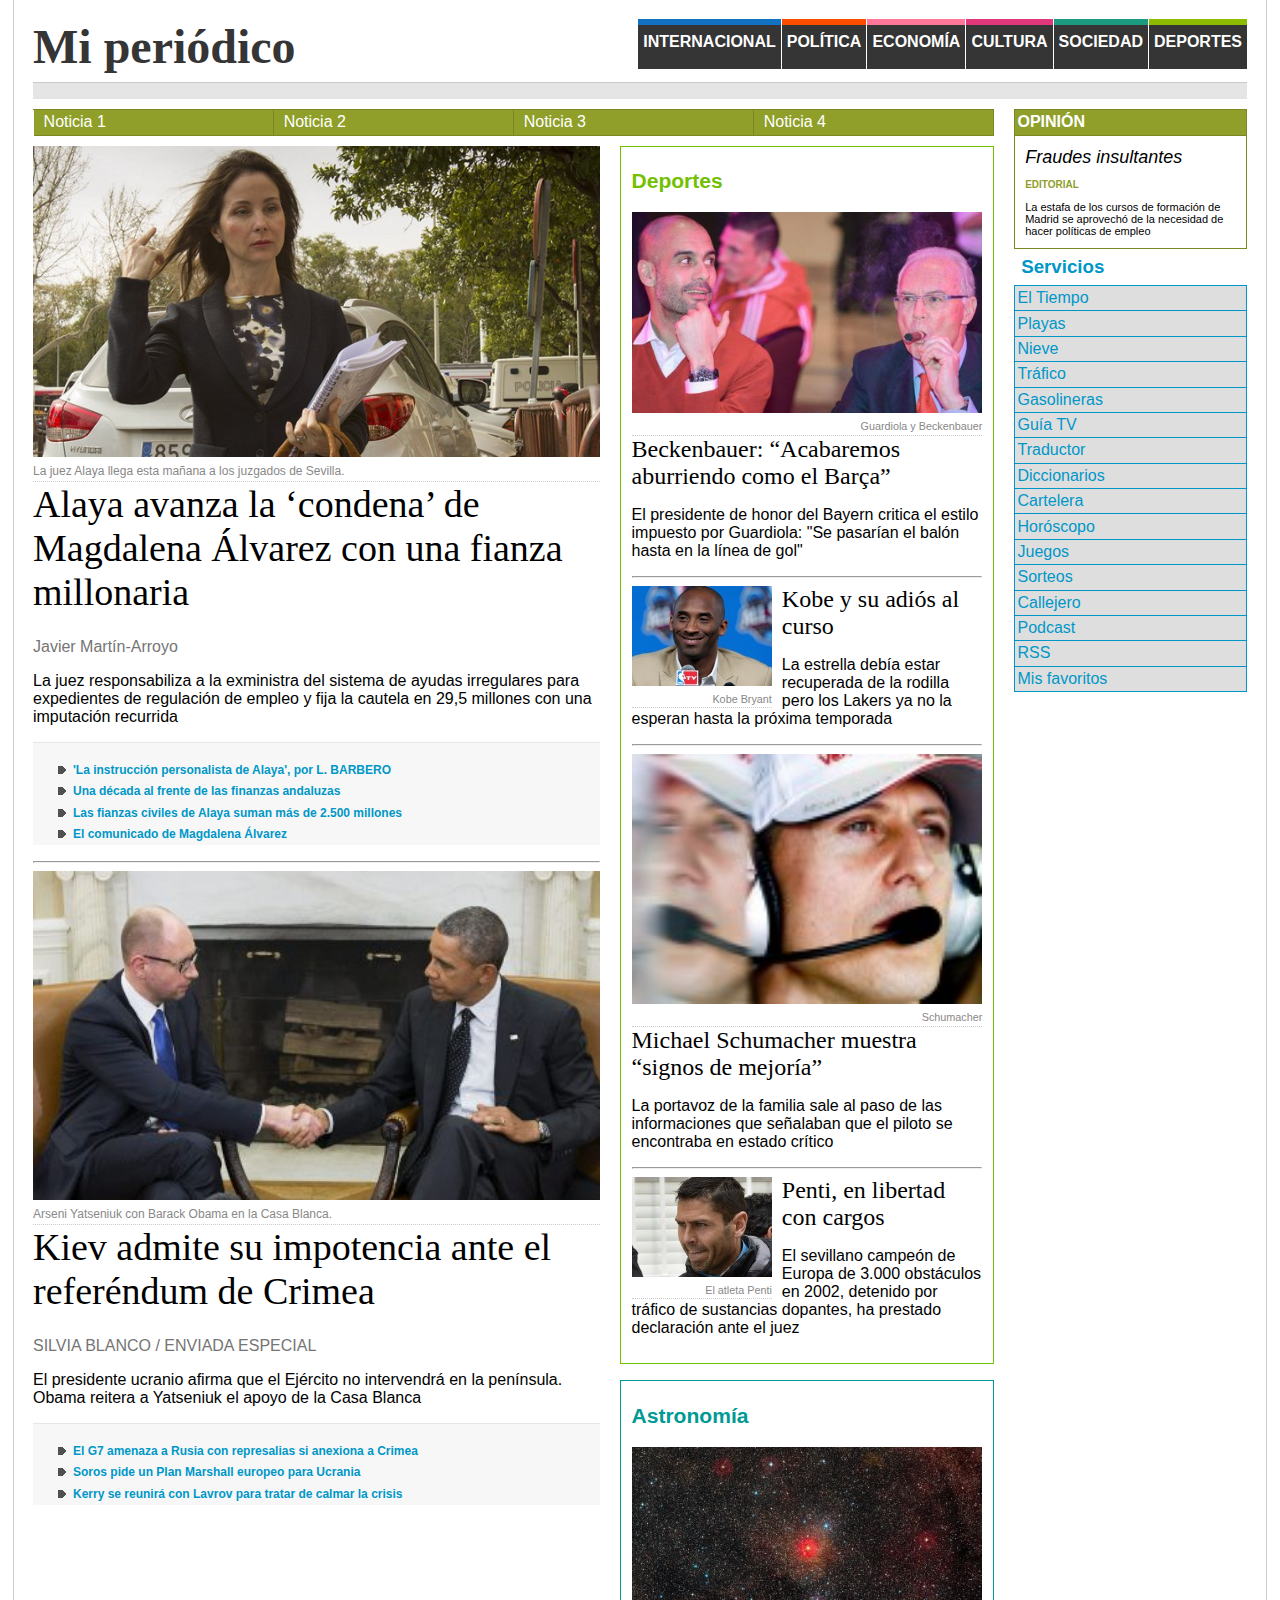
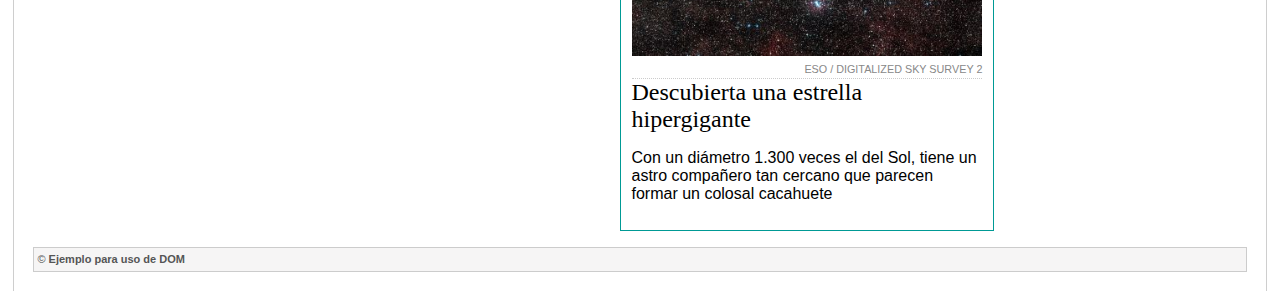
<file: Ejercicio 1 y 2/Ejercicio 1/layout.html>
<!DOCTYPE HTML>
<html>
  <head>
    <meta charset="utf-8">
    <link rel="stylesheet" type="text/css" href="css/layout.css"/>
    <link rel="stylesheet" type="text/css" href="css/menus.css"/>
    <link rel="stylesheet" type="text/css" href="css/ejercicios.css"/>
    <title>Ejemplo uso de DOM</title>      
  </head>
  <body>
    <header>
      <div class="logo">
        <h1><a href="http://elpais.com/" title="Página inicio">Mi periódico</a></h1>
      </div>
      <nav>
        <ul>
          <li><a class="internacional" href="#">Internacional </a></li>
          <li><a class="politica" href="#">Política </a></li>
          <li><a class="economia" href="#">Economía </a></li>
          <li><a class="culturas" href="#">Cultura </a></li>
          <li><a class="sociedad" href="#">Sociedad </a></li>
          <li><a class="deportes" href="#">Deportes </a></li>
        </ul>
      </nav>
    </header>
    <div id="container">
      <main>
          <section id="UHora">
            <nav class="MenuHorizontal" id="MenuH1">
              <ul>
                <li><a href="#">Noticia 1</a></li>
                <li><a href="#">Noticia 2</a></li>
                <li><a href="#">Noticia 3</a></li>
                <li><a href="#">Noticia 4</a></li>
                </ul>                
            </nav>
          </section>

          <section id="MainContent">
            <article>

              <figure>
                <a href="#"><img alt="Ayala" src="images/ayala.jpg"></a>
                <figcaption>La juez Alaya llega esta mañana a los juzgados de Sevilla.</figcaption>
              </figure> 

              <h2 class="destacado"><a href="#" title="Ver noticia">Alaya avanza la ‘condena’ de Magdalena Álvarez con una fianza millonaria</a></h2>

              <div class="author">
                <a href="#" title="Ver todas las noticias de Javier Martín-Arroyo">Javier Martín-Arroyo</a>  
              </div>

              <summary>
                <p>La juez responsabiliza a la exministra del sistema de ayudas irregulares para expedientes de regulación de empleo y fija la cautela en 29,5 millones con una imputación recurrida</p>
              </summary>

              <div class="OtherNews">
                <ul>
                  <li><a href="#"><strong>'La instrucción personalista de Alaya', por L. BARBERO</strong> </a></li>
                  <li><a href="#"><strong>Una década al frente de las finanzas andaluzas</strong> </a></li>
                  <li><a href="#"><strong>Las fianzas civiles de Alaya suman más de 2.500 millones</strong> </a></li>
                  <li><a href="#"><strong>El comunicado de Magdalena Álvarez</strong> </a></li>
                </ul>
              </div>
            </article>

            <hr/>

            <article>
              <figure>
                <a href="#"><img src="images/obama.jpg"></a>
                <figcaption>Arseni Yatseniuk con Barack Obama en la Casa Blanca.</figcaption>
              </figure> 

              <h2 class="destacado"><a href="#" title="Ver noticia">Kiev admite su impotencia ante el referéndum de Crimea</a></h2>

              <div class="author">
                <a href="#" title="Ver todas las noticias de Javier Martín-Arroyo">SILVIA BLANCO / ENVIADA ESPECIAL</a>  
              </div>

              <summary>
                <p>El presidente ucranio afirma que el Ejército no intervendrá en la península. Obama reitera a Yatseniuk el apoyo de la Casa Blanca</p>
              </summary>

              <div class="OtherNews">
                <ul>
                  <li><a href="#"><strong>El G7 amenaza a Rusia con represalias si anexiona a Crimea</strong> </a></li>
                  <li><a href="#"><strong>Soros pide un Plan Marshall europeo para Ucrania</strong> </a></li>
                  <li><a href="#"><strong>Kerry se reunirá con Lavrov para tratar de calmar la crisis</strong> </a></li>
                </ul>
              </div>
            </article>
          </section>

          <section id="ExtraCategorias">
            <section id="deportes">
              <h3><a href="#"><strong>Deportes</strong></a></h3>
              <article>
                <figure>
                  <a href="#"><img src="images/guardiola.jpg"></a>
                  <figcaption>Guardiola y Beckenbauer</figcaption>
                </figure> 
                <h2 class="destacado"><a href="#" title="Ver noticia">Beckenbauer: “Acabaremos aburriendo como el Barça”</a></h2>
                <summary>
                  <p>El presidente de honor del Bayern critica el estilo impuesto por Guardiola: "Se pasarían el balón hasta en la línea de gol"</p>
                </summary>
              </article>
              <hr/>
              <article class="OtherArticle">
                <figure>
                  <a href="#"><img src="images/kobe.jpg"></a>
                  <figcaption>Kobe Bryant</figcaption>
                </figure> 
                <h2 class="destacado"><a href="#" title="Ver noticia">Kobe y su adiós al curso</a></h2>
                <summary>
                  <p>La estrella debía estar recuperada de la rodilla pero los Lakers ya no la esperan hasta la próxima temporada</p>
                </summary>
              </article>              
              <hr/>
              <article class="">
                <figure>
                  <a href="#"><img src="images/schumi.jpg"></a>
                  <figcaption>Schumacher</figcaption>
                </figure> 
                <h2 class="destacado"><a href="#" title="Ver noticia">Michael Schumacher muestra “signos de mejoría”</a></h2>
                <summary>
                  <p>La portavoz de la familia sale al paso de las informaciones que señalaban que el piloto se encontraba en estado crítico</p>
                </summary>
              </article>              
              <hr/>
              <article class="OtherArticle">
                <figure>
                  <a href="#"><img src="images/penti.jpg"></a>
                  <figcaption>El atleta Penti</figcaption>
                </figure> 
                <h2 class="destacado"><a href="#" title="Ver noticia">Penti, en libertad con cargos</a></h2>
                <summary>
                  <p>El sevillano campeón de Europa de 3.000 obstáculos en 2002, detenido por tráfico de sustancias dopantes, ha prestado declaración ante el juez</p>
                </summary>
              </article>                            
            </section>
            <section id="cultura">
              <h3><a href="#"><strong>Astronomía</strong></a></h3>
              <article>
                <figure>
                  <a href="#"><img src="images/estrella.jpg"></a>
                  <figcaption>ESO / DIGITALIZED SKY SURVEY 2</figcaption>
                </figure> 
                <h2 class="destacado"><a href="#" title="Ver noticia">Descubierta una estrella hipergigante</a></h2>
                <summary>
                  <p>Con un diámetro 1.300 veces el del Sol, tiene un astro compañero tan cercano que parecen formar un colosal cacahuete</p>
                </summary>
              </article>
            </section>            
          </section>

      </main>
      <aside id="SecondMenu">
        <section id="opinion">
          <h5>OPINIÓN</h5>
          <article>
            <h4><a href="#" title="Ver noticia">Fraudes insultantes</a></h4>
            <h5 class="tipologia">EDITORIAL </h5>
            <p>La estafa de los cursos de formación de Madrid se aprovechó de la necesidad de hacer políticas de empleo</p>
          </article>
        </section>

        <nav class="MenuVertical" id="Menu1">
          <h3>Servicios</h3>
          <ul>
            <li><a href="#">El Tiempo </a></li>
            <li><a href="#">Playas </a></li>
            <li><a href="#">Nieve </a></li>
            <li><a href="#">Tráfico </a></li>
            <li><a href="#">Gasolineras </a></li>
            <li><a href="#">Guía TV </a></li>
            <li><a href="#">Traductor </a></li>
            <li><a href="#">Diccionarios </a></li>
            <li><a href="#">Cartelera </a></li>
            <li><a href="#">Horóscopo </a></li>
            <li><a href="#">Juegos </a></li>
            <li><a href="#">Sorteos </a></li>
            <li><a href="#">Callejero </a></li>
            <li><a href="#">Podcast </a></li>
            <li><a href="#">RSS </a></li>
            <li><a href="#">Mis favoritos </a></li>
          </ul>
        </nav>

      </aside>
    </div>

    <footer>© <strong>Ejemplo para uso de DOM</strong></footer>
    <script src="js/ejercicio1.js"></script>
  </body>
</html>
</file>
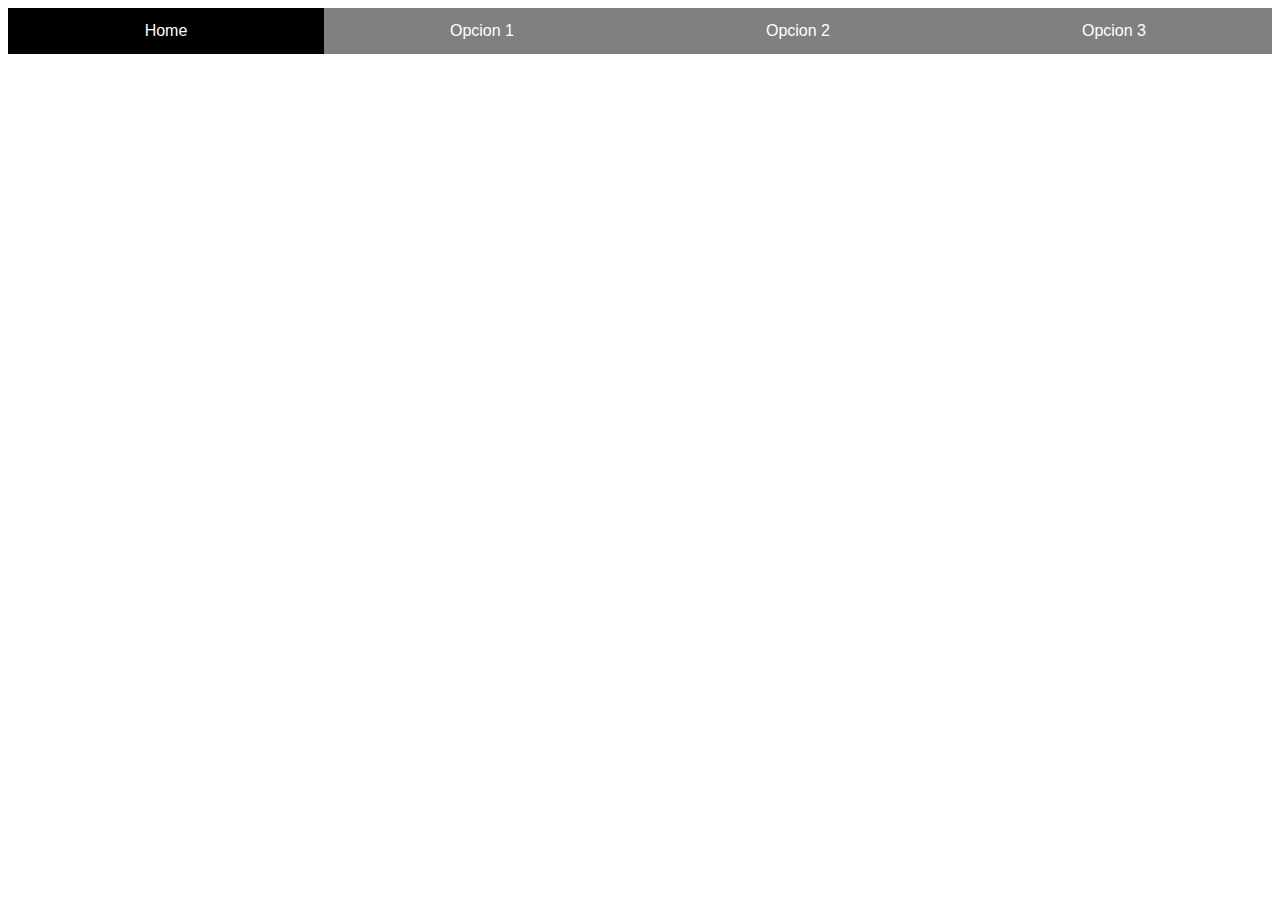
<file: Ejercicio 1 y 2/Ejercicio 2/Ejercicio2.html>
<!DOCTYPE html>
<html lang="es">
<head>
    <meta charset="UTF-8">
    <meta name="viewport" content="width=device-width, initial-scale=1.0">
    <meta http-equiv="X-UA-Compatible" content="ie=edge">
    <link href="css/Ejercicio2.css" rel="stylesheet" type="text/css">
    <title>Ejercicio 2</title>
</head>
<body>
    <nav>
        <ul>
          <li id="seccion1" class="activo">
            <a href="#">Home</a>
          </li>
          <li id="seccion2" onmouseover="mostrar(2)" onmouseout="ocultar(2)">
            <a href="#">Opcion 1</a>
            <div id="subseccion2">
              <p><a href="#">Opcion 1.1</a></p>
              <p><a href="#">Opcion 1.2</a></p>
              <p><a href="#">Opcion 1.3</a></p>
            </div>			
          </li>
          <li id="seccion3" onmouseover="mostrar(3)" onmouseout="ocultar(3)">
          <a href="#">Opcion 2</a>
            <div id="subseccion3">
              <p><a href="#">Opcion 2.1</a></p>
              <p><a href="#">Opcion 2.2</a></p>
              <p><a href="#">Opcion 2.3</a></p>
            </div>	
          </li>
          <li id="seccion4" onmouseover="mostrar(4)" onmouseout="ocultar(4)">
          <a href="#">Opcion 3</a> 
            <div id="subseccion4">
              <p><a href="#">Opcion 3.1</a></p>
              <p><a href="#">Opcion 3.2</a></p>
              <p><a href="#">Opcion 3.3</a></p>
            </div>
          </li>
        </ul>
    </nav>
    <script src="js/Ejercicio2.js"></script>
</body>
</html>
</file>
<file: Ejercicio 1 y 2/Ejercicio 1/css/layout.css>
* {
box-sizing:border-box;
-moz-box-sizing:border-box; /* Firefox */	
}

h1, h2, h3, h4, h5, h6, pre, blockquote {
    margin: 0px; padding:0px;
}

body {
	margin: 0px 1%;
	background-color: #FFF;
	border-left: 1px solid #CECECE;
	border-right: 1px solid #CECECE;
	padding:1.2em;
	font-family: Tahoma,Arial,Helvetica,sans-serif;
}

a {
	text-decoration: none;
}

a:hover {
	text-decoration: underline;
}

#container {
	clear:both;
	background-color: #E5E5E5;
	border-top: 1px solid #CACACA;	
	padding-top: 1em;
}


header div.logo {
	float: left;
	padding: 0px 0px 0.5em;
}

header div.logo a {
	font-family: serif;
	color:#353535;
	font-size: 1.5em;
}

header nav {
	float: right;
	margin: 0;
}

footer {
	clear:both;
	margin-top:1em;
	background-color: #F6F5F5;
	padding: 0.5em 0.3125em;
	border: 0.1em solid #CCC;
	font: 0.6875em Arial,Helvetica,sans-serif;
	color: #555;
}

main {
	float:left;
	width: 80%;
	padding-right: 0.625em;
	padding-top: 0.625em;
	background-color: #fff;
}

#SecondMenu {
	float:left;
	width: 20%;	
	padding-left: 0.625em;
	padding-top: 0.625em;
	background-color: #fff;
	min-width: 12.5em;
}

#opinion {
	border:0.0625em solid #7B8723;	
}

#opinion > h5 {
	padding:0.2em 1%;
	background-color: #8F9F29;	
	border-bottom:0.0625em solid #7B8723;
	font-size: 1em;
	color: #fff;
}

#opinion article {
	margin-left:0.625em;
	margin-right:0.625em;
}

#opinion article h4{
	font: italic 1.125em Georgia,Arial,Helvetica,Garuda,sans-serif;
	color:#000;
	margin-top:0.625em;
	margin-bottom:0.625em;
}

#opinion article h4 a{
	color:#000;
}

#opinion article h5.tipologia {
	font-size: 0.625em;
	text-transform: uppercase;
	margin-top:0.625em;
	margin-bottom:0.625em;
	color: #8F9F29;	
}

#opinion article p {
	font: 0.6875em Tahoma,Arial,Helvetica,Garuda,sans-serif;	
}

#MainContent {
	float:left;
	width: 60%;
	padding:0.625em 0.625em 0.625em 0px;
}

#ExtraCategorias {
	min-width: 12.5em;
	float:left;
	width: 40%;	
	padding:0.625em 0 0 0.625em;
}

#MainContent h2.destacado {
	font: 2.375em Georgia,"Times New Roman",Times,serif;
	margin: 0px 0px 0.625em;
}

#MainContent h2.destacado a {
	color:#000;
}

#MainContent h2.destacado a:hover {
	border-bottom:0.0625em dotted #000;
	text-decoration: none;
}

#MainContent article div.author a {
	font: 0.6875 Arial,Helvetica,Garuda,sans-serif;
	color: #757575;	
}

#MainContent article div.author a:hover {
	border-bottom:0.0625em dotted #757575;
	text-decoration: none;
}

#MainContent div.OtherNews {
	background-color: #f7f7f7;
	border-top: 0.0625px solid #e6e6e6;
}

#MainContent div.OtherNews ul{
}

#MainContent div.OtherNews ul li{
	font: normal 0.75em Tahoma, Arial, Helvetica, Garuda, sans-serif;
	padding: 0.3125em 0 0.3125em 0;
	list-style-image: url(../images/bolillo_505050.png);
}

#MainContent div.OtherNews ul li a{
	color: #0097c8;
}

#MainContent div.OtherNews ul li a:hover{
	color: #000!important;
}

#MainContent article figure {
	margin:0px;
	box-sizing:content-box;
	-moz-box-sizing:content-box; /* Firefox */	
}

#MainContent article figure img{
	width:100%;
}

#MainContent article figure a:hover img{
	opacity: 0.8;
} 

#MainContent article figcaption {
	font: normal 0.75em Tahoma, Arial, Helvetica, Garuda, sans-serif;
	padding: 0.25em 0 0.25em 0;
	margin: 0;
	color: #888;
	border-bottom: 1px dotted #ccc;
}

#deportes {
	border: 0.0625em solid #73C000;
	padding: 0.675em;
}
#deportes h3 {
	margin-top:0.625em;
	margin-bottom:1em;	
}

#deportes h3 a{
	font: bold 1.125em Georgia,Arial,Helvetica,Garuda,sans-serif;
	color:#73C000;
}

#cultura {
	border: 0.0625em solid #009A95;
	padding: 0.675em;
}
#cultura h3 {
	margin-top:0.625em;
	margin-bottom:1em;	
}

#cultura h3 a{
	font: bold 1.125em Georgia,Arial,Helvetica,Garuda,sans-serif;
	color:#009A95;
}

#ExtraCategorias section {
	margin-bottom:1em;
}

#ExtraCategorias article figure {
	margin:0px;
	box-sizing:content-box;
	-moz-box-sizing:content-box; /* Firefox */	
}

#ExtraCategorias article figure img{
	width:100%;
}

#ExtraCategorias article  a:hover img{
	opacity: 0.8;
} 

#ExtraCategorias article figcaption {
	font: normal 0.675em Tahoma, Arial, Helvetica, Garuda, sans-serif;
	text-align: right;
	padding: 0.25em 0 0.25em 0;
	margin: 0;
	color: #888;
	border-bottom: 0.0625em dotted #ccc;
}

#ExtraCategorias h2.destacado {
	font: 1.5em Georgia,"Times New Roman",Times,serif;
	margin: 0px 0px 0.625em;
}

#ExtraCategorias h2.destacado a {
	color:#000;
}

#ExtraCategorias h2.destacado a:hover {
	border-bottom:0.0625em dotted #000;
	text-decoration: none;
}

#ExtraCategorias article.OtherArticle figure {
	float:left;
	width:40%;
	margin-right: 0.625em;
}
</file>
<file: Ejercicio 1 y 2/Ejercicio 1/css/menus.css>
/* Menu principal cabecera */
header nav ul {
	font-family: Tahoma,Arial,Helvetica,sans-serif;
	font-size: 1em;
	font-weight: bold;
    padding: 0px;
    margin: 0px;
}

header nav ul li {
	list-style-type: none;
	margin: 0px 0px 0px 0.0625em;
	float: left;
}

header nav ul li a {
	display: block;
	background-color: #353535;
	color: #FFF;
	text-transform: uppercase;
	padding: 0.5em 0.3125em 1.125em 0.3125em;
	border-top-width: 6px;
	border-top-style: solid;
}

header nav ul li a.internacional {
	border-top-color: #1172C2;
}

header nav ul li a.internacional:hover {
	border-top-color: #ffffff;
	background-color: #1172C2;
	text-decoration: none;
}

header nav ul li a.politica {
	border-top-color: #FF4D00;
}

header nav ul li a.politica:hover {
	border-top-color: #ffffff;
	background-color: #FF4D00;
	text-decoration: none;
}

header nav ul li a.economia {
	border-top-color: #FF7699;
}

header nav ul li a.economia:hover {
	border-top-color: #ffffff;
	background-color: #FF7699;
	text-decoration: none;
}

header nav ul li a.culturas {
	border-top-color: #E0387A;
}

header nav ul li a.culturas:hover {
	border-top-color: #ffffff;
	background-color: #E0387A;
	text-decoration: none;
}

header nav ul li a.sociedad {
	border-top-color: #1C9B81;
}

header nav ul li a.sociedad:hover {
	border-top-color: #ffffff;
	background-color: #1C9B81;
	text-decoration: none;
}

header nav ul li a.deportes {
	border-top-color: #8CBB00;
}

header nav ul li a.deportes:hover {
	border-top-color: #ffffff;
	background-color: #8CBB00;
	text-decoration: none;
}

/* Menu horizontal */
nav.MenuHorizontal {
  clear:both;
  background-color:#8F9F29;
}
            
nav.MenuHorizontal ul
{
padding:0;
margin:0;
list-style-type:none;
width:100%;
border-left:0.0625em solid #7B8723;
border-top:0.0625em solid #7B8723;
}
            
nav.MenuHorizontal a
{
float:left;
text-decoration:none;
padding:0.2em 1%;
border-right:0.0625em solid #7B8723;
border-bottom:0.0625em solid #7B8723;
}
nav.MenuHorizontal li {display:inline;}
/* Menu horizontal 1*/
#MenuH1 {
  background-color:red;
}
#MenuH1 a{
width:25%;
color:white;            
background-color:#8F9F29;
}
#MenuH1 a:hover {background-color:purple;}

/* Menu vertical*/
nav.MenuVertical h3 {
padding:3%;
color:#0097C8;
}
nav.MenuVertical ul {
list-style-type:none;
margin:0;
padding:0;
overflow:hidden;
background-color:#DEDEDE;
border-top:0.0625em solid #0097C8;
border-left:0.0625em solid #0097C8;
border-right:0.0625em solid #0097C8;
}
nav.MenuVertical li {

}
nav.MenuVertical a {
display:block;
width:100%;
text-decoration:none;
color:white;            
background-color:#DEDEDE;
padding:0.2em 1%;
border-bottom:0.0625em solid #0097C8;
}

/* Menu vertical 1*/
#Menu1 ul {
border-top:0.0625em solid #0097C8;
border-left:0.0625em solid #0097C8;
border-right:0.0625em solid #0097C8;
}
#Menu1 a {
color:#0097C8;            
background-color:#DEDEDE;
border-bottom:0.0625em solid #0097C8;
}
#Menu1 a:hover {
	color:white;
	background-color:#ff3300;
}
</file>
<file: Ejercicio 1 y 2/Ejercicio 1/css/ejercicios.css>
header {
	clear: both;
}

#buttons > div {
	display: inline-block;
}

header nav ul li a.standard {
	border-top-color: red;
}

header nav ul li a.standard:hover {
	border-top-color: #ffffff;
	background-color: red;
	text-decoration: none;
}
</file>
<file: Ejercicio 1 y 2/Ejercicio 2/css/Ejercicio2.css>
@charset "utf-8";

nav {
    display: table;
    width: 100%;
    font-family: arial;
}

ul {
    display: table-row;
    list-style-type: none;
    margin: 0;
    padding: 0;
    overflow: hidden;
    background-color: grey
}

li {
    display: table-cell;
    width: 25%;
    float: left;
    list-style-type: none; 
    position: relative; 
}

li a {
    display: block;
    color: white;
    text-align: center;
    padding: 14px 16px;
    text-decoration: none;
}

li a:hover {
    background-color: rgb(60, 98, 124);
}

.activo {
    background-color: rgb(0, 0, 0);
}

#subseccion1, #subseccion2, #subseccion3, #subseccion4 {
    position: absolute; 
    top: 100%; 
    left: 0px;  
    display: none; 
    width: 100%;
    background-color: grey;
}

div p a:hover {
    background-color: rgb(60, 98, 124);
}
</file>
